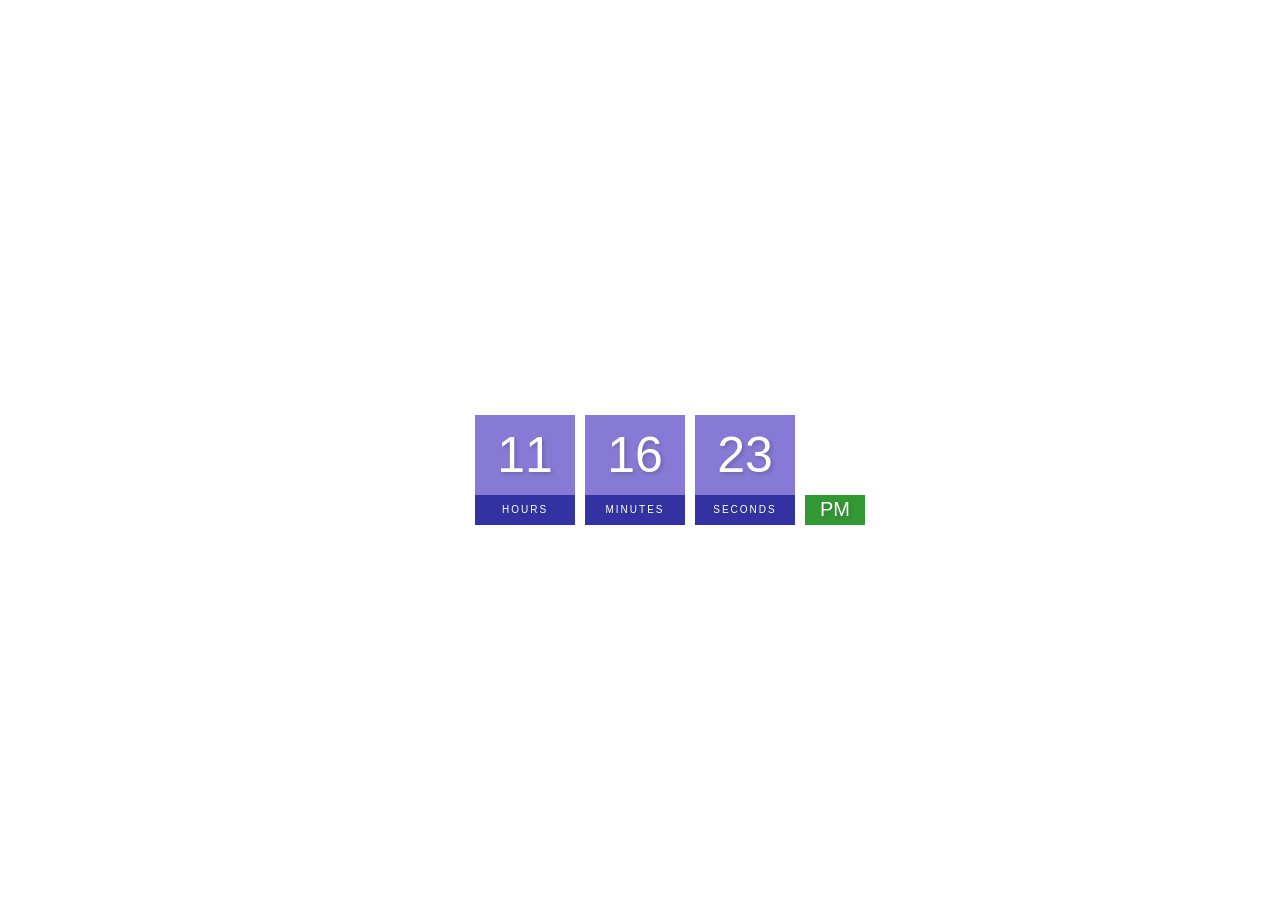
<file: Digital Clock/index.html>
<!DOCTYPE html>
<html lang="en">
<head>
    <meta charset="UTF-8">
    <meta http-equiv="X-UA-Compatible" content="IE=edge">
    <meta name="viewport" content="width=device-width, initial-scale=1.0">
    <title>Document</title>
    <link rel="stylesheet" href="style.css">
</head>
<body>
    <h2>Digital Clock</h2>
    <div class="clock">
      <div>
        <span id="hour">00</span>
        <span class="text">Hours</span>
      </div>
      <div>
        <span id="minutes">00</span>
        <span class="text">Minutes</span>
      </div>
      <div>
        <span id="seconds">00</span>
        <span class="text">Seconds</span>
      </div>
      <div>
        <span id="ampm">AM</span>
      </div>
    </div>
    <script src="digit.js"></script>
</body>
</html>
</file>
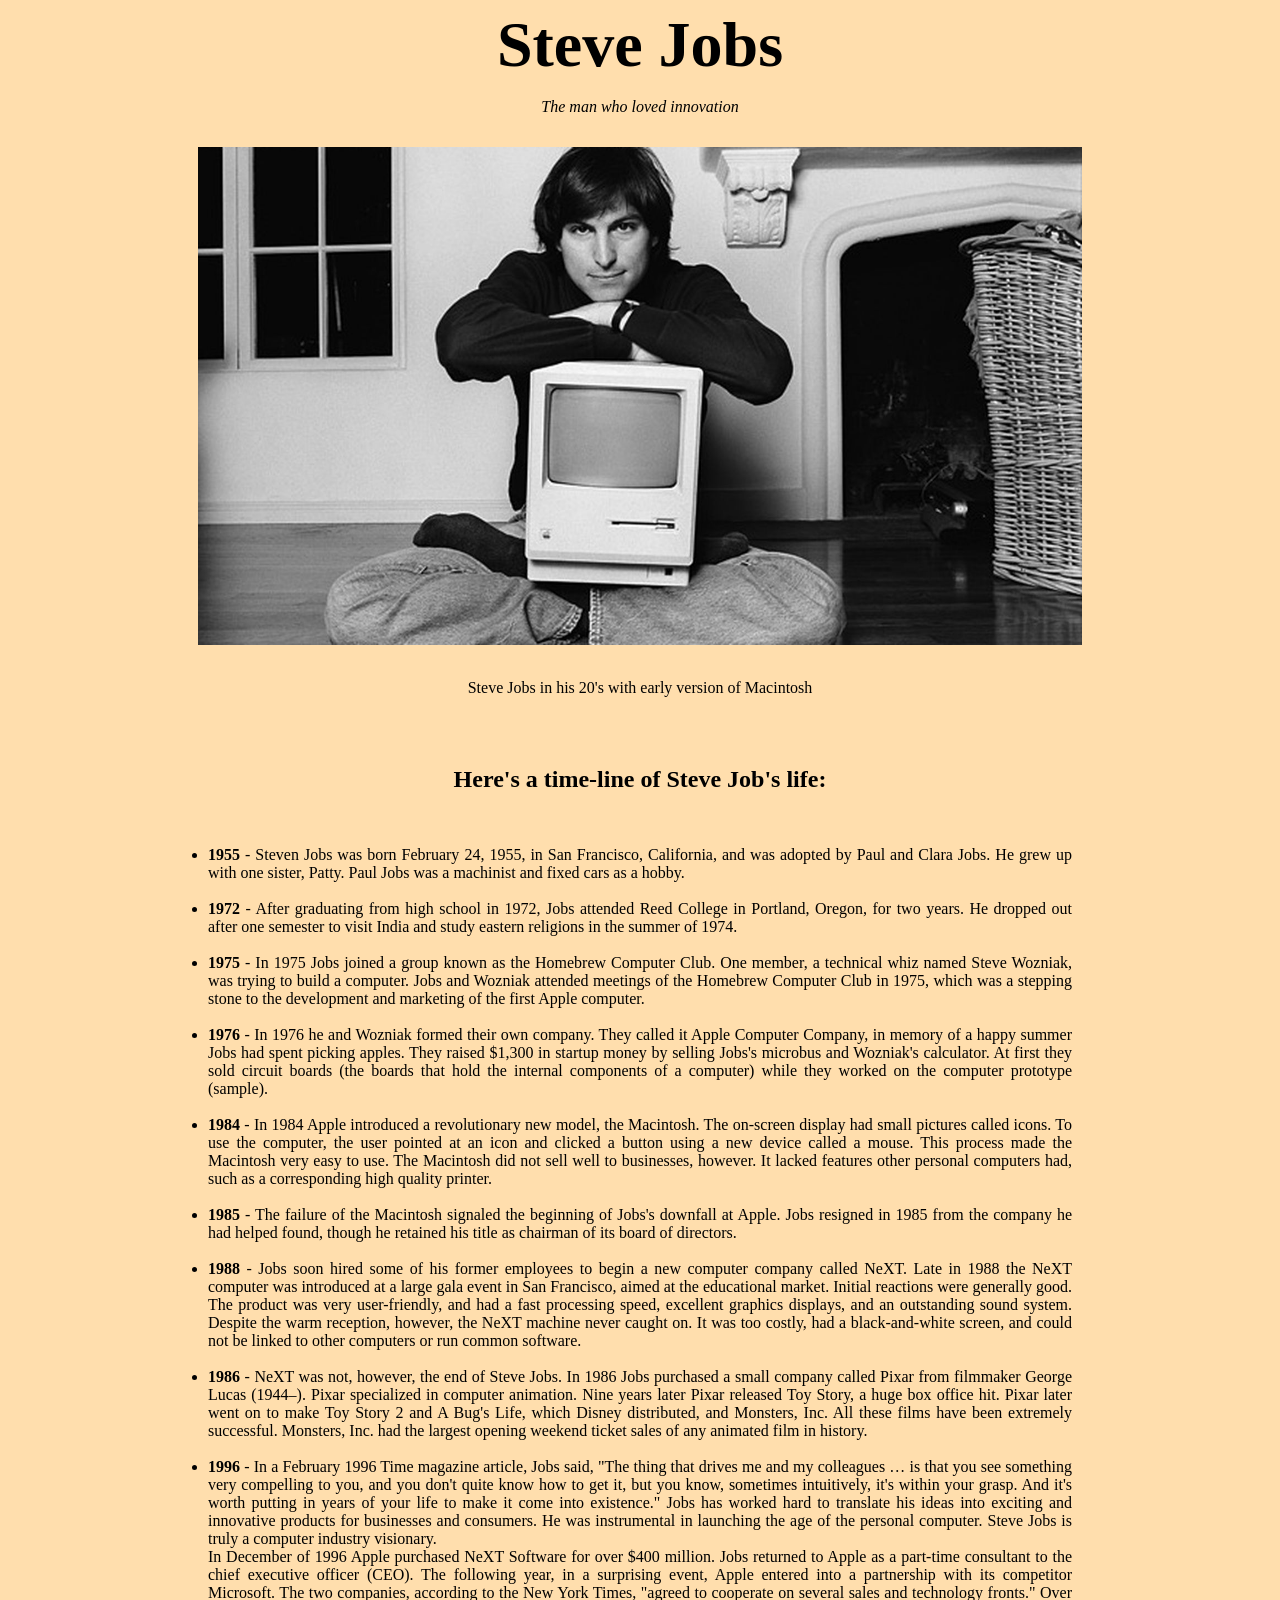
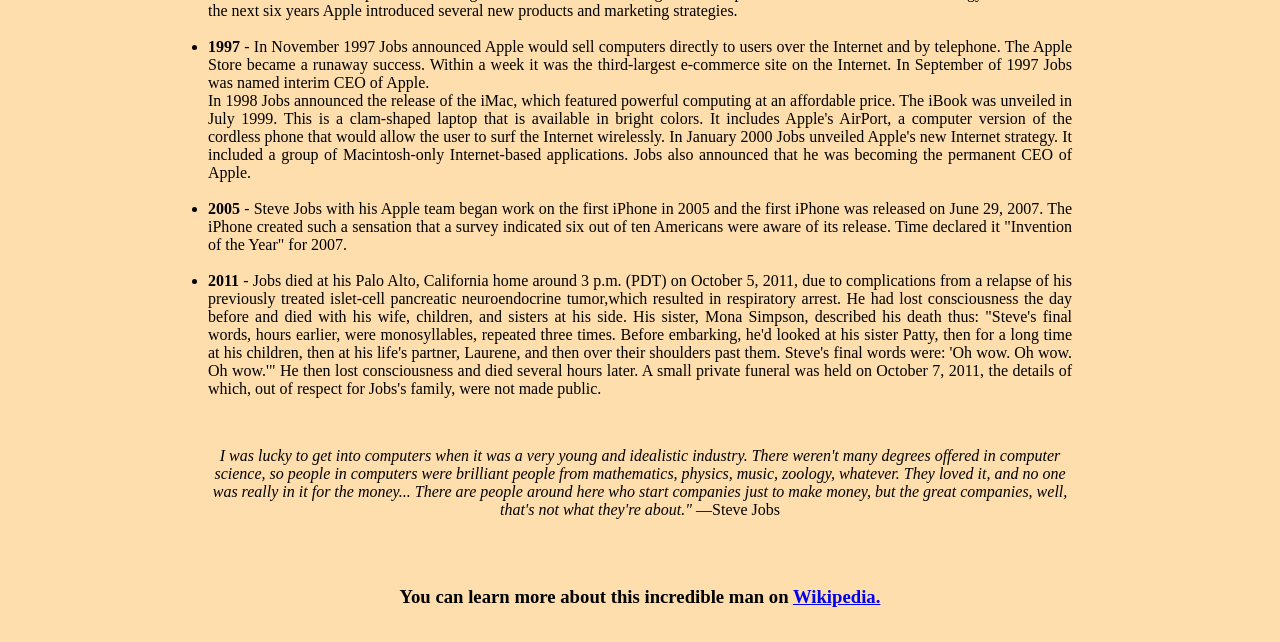
<file: TributePage-SteveJobs/index.html>
<!DOCTYPE html>
<html lang="en">
<head>
	<link rel="stylesheet" type="text/css" href="css/style.css">
	<meta charset="UTF-8">
	<meta name="viewport" content="width=device-width, initial-scale=1.0">
	<title>Tribute to Steve Jobs</title>
</head>
<body>
	<main id="main">
		<div id="heading" class="center">
		<h1 id="title" class="center">Steve  Jobs</h1>
		<p class="font"><i>The man who loved innovation</i></p>
		</div>
		<div id="img-div">
			<img class="center" id=image src="images/steve-jobs-macintosh.jpg" alt="Steve Jobs with his Macintosh">
			<div class="center"><br>
			<p id="img-caption" class="font">Steve Jobs in his 20's with early version of Macintosh</p><br>
			</div>
		</div>

		<div id="tribute-info" class="center">
			<h2 class="font">Here's a time-line of Steve Job's life:</h2>
			<ul class="font" style="text-align: justify;">
				<br>
				<li><b>1955</b> - Steven Jobs was born February 24, 1955, in San Francisco, California, and was adopted by Paul and Clara Jobs. He grew up with one sister, Patty. Paul Jobs was a machinist and fixed cars as a hobby.</li>
				<br>
				<li><b>1972</b> - After graduating from high school in 1972, Jobs attended Reed College in Portland, Oregon, for two years. He dropped out after one semester to visit India and study eastern religions in the summer of 1974.</li>
				<br>
				<li><b>1975</b> - In 1975 Jobs joined a group known as the Homebrew Computer Club. One member, a technical whiz named Steve Wozniak, was trying to build a computer. Jobs and Wozniak attended meetings of the Homebrew Computer Club in 1975, which was a stepping stone to the development and marketing of the first Apple computer.</li>
				<br>
				<li><b>1976</b> - In 1976 he and Wozniak formed their own company. They called it Apple Computer Company, in memory of a happy summer Jobs had spent picking apples. They raised $1,300 in startup money by selling Jobs's microbus and Wozniak's calculator. At first they sold circuit boards (the boards that hold the internal components of a computer) while they worked on the computer prototype (sample).</li>
				<br>
				<li><b>1984</b> - In 1984 Apple introduced a revolutionary new model, the Macintosh. The on-screen display had small pictures called icons. To use the computer, the user pointed at an icon and clicked a button using a new device called a mouse. This process made the Macintosh very easy to use. The Macintosh did not sell well to businesses, however. It lacked features other personal computers had, such as a corresponding high quality printer.</li>
				<br>
				<li><b>1985</b> - The failure of the Macintosh signaled the beginning of Jobs's downfall at Apple. Jobs resigned in 1985 from the company he had helped found, though he retained his title as chairman of its board of directors.</li>
				<br>
				<li><b>1988</b> - Jobs soon hired some of his former employees to begin a new computer company called NeXT. Late in 1988 the NeXT computer was introduced at a large gala event in San Francisco, aimed at the educational market. Initial reactions were generally good. The product was very user-friendly, and had a fast processing speed, excellent graphics displays, and an outstanding sound system. Despite the warm reception, however, the NeXT machine never caught on. It was too costly, had a black-and-white screen, and could not be linked to other computers or run common software.</li>
				<br>
				<li><b>1986</b> - NeXT was not, however, the end of Steve Jobs. In 1986 Jobs purchased a small company called Pixar from filmmaker George Lucas (1944–). Pixar specialized in computer animation. Nine years later Pixar released Toy Story, a huge box office hit. Pixar later went on to make Toy Story 2 and A Bug's Life, which Disney distributed, and Monsters, Inc. All these films have been extremely successful. Monsters, Inc. had the largest opening weekend ticket sales of any animated film in history.</li>
				<br>
				<li><b>1996</b> - In a February 1996 Time magazine article, Jobs said, "The thing that drives me and my colleagues … is that you see something very compelling to you, and you don't quite know how to get it, but you know, sometimes intuitively, it's within your grasp. And it's worth putting in years of your life to make it come into existence." Jobs has worked hard to translate his ideas into exciting and innovative products for businesses and consumers. He was instrumental in launching the age of the personal computer. Steve Jobs is truly a computer industry visionary. <br>In December of 1996 Apple purchased NeXT Software for over $400 million. Jobs returned to Apple as a part-time consultant to the chief executive officer (CEO). The following year, in a surprising event, Apple entered into a partnership with its competitor Microsoft. The two companies, according to the New York Times, "agreed to cooperate on several sales and technology fronts." Over the next six years Apple introduced several new products and marketing strategies.</li>
				<br>
				<li><b>1997</b> - In November 1997 Jobs announced Apple would sell computers directly to users over the Internet and by telephone. The Apple Store became a runaway success. Within a week it was the third-largest e-commerce site on the Internet. In September of 1997 Jobs was named interim CEO of Apple.<br>
					In 1998 Jobs announced the release of the iMac, which featured powerful computing at an affordable price. The iBook was unveiled in July 1999. This is a clam-shaped laptop that is available in bright colors. It includes Apple's AirPort, a computer version of the cordless phone that would allow the user to surf the Internet wirelessly. In January 2000 Jobs unveiled Apple's new Internet strategy. It included a group of Macintosh-only Internet-based applications. Jobs also announced that he was becoming the permanent CEO of Apple.</li>
				<br>
				<li><b>2005</b> - Steve Jobs with his Apple team began work on the first iPhone in 2005 and the first iPhone was released on June 29, 2007. The iPhone created such a sensation that a survey indicated six out of ten Americans were aware of its release. Time declared it "Invention of the Year" for 2007.</li>
				<br>
				<li><b>2011</b> - Jobs died at his Palo Alto, California home around 3 p.m. (PDT) on October 5, 2011, due to complications from a relapse of his previously treated islet-cell pancreatic neuroendocrine tumor,which resulted in respiratory arrest. He had lost consciousness the day before and died with his wife, children, and sisters at his side. His sister, Mona Simpson, described his death thus: "Steve's final words, hours earlier, were monosyllables, repeated three times. Before embarking, he'd looked at his sister Patty, then for a long time at his children, then at his life's partner, Laurene, and then over their shoulders past them. Steve's final words were: 'Oh wow. Oh wow. Oh wow.'" He then lost consciousness and died several hours later. A small private funeral was held on October 7, 2011, the details of which, out of respect for Jobs's family, were not made public.</li>
				<br>
			</ul>
		</div>

		<div class="center">
			<p class="font"><i>I was lucky to get into computers when it was a very young and idealistic industry. There weren't many degrees offered in computer science, so people in computers were brilliant people from mathematics, physics, music, zoology, whatever. They loved it, and no one was really in it for the money... There are people around here who start companies just to make money, but the great companies, well, that's not what they're about."</i>
				—Steve Jobs</p>
				<br>
			<h3 class="font">You can learn more about this incredible man on
				<a href="https://en.wikipedia.org/wiki/Steve_Jobs" id="tribute-link" target="_blank">
				Wikipedia.</a>
			</h3>
		</div>

	</main>
</body>
</html>
</file>
<file: Digital Clock/style.css>
body {
    margin: 0;
    font-family: sans-serif;
    display: flex;
    flex-direction: column;
    align-items: center;
    height: 100vh;
    justify-content: center;
    background: url("https://images.unsplash.com/photo-1499002238440-d264edd596ec?ixlib=rb-1.2.1&ixid=MnwxMjA3fDB8MHxwaG90by1wYWdlfHx8fGVufDB8fHx8&auto=format&fit=crop&w=1470&q=80");
    background-size: cover;
    overflow: hidden;
  }
  
  h2 {
    text-transform: uppercase;
    letter-spacing: 4px;
    font-size: 14px;
    text-align: center;
    color: white;
  }
  
  .clock {
    display: flex;
  }
  
  .clock div {
    margin: 5px;
    position: relative;
  }
  
  .clock span {
    width: 100px;
    height: 80px;
    background: slateblue;
    opacity: 0.8;
    color: white;
    display: flex;
    justify-content: center;
    align-items: center;
    font-size: 50px;
    text-shadow: 2px 2px 4px rgba(0, 0, 0, 0.3);
  }
  
  .clock .text {
    height: 30px;
    font-size: 10px;
    text-transform: uppercase;
    letter-spacing: 2px;
    background: darkblue;
    opacity: 0.8;
  }
  
  .clock #ampm {
    bottom: 0;
    position: absolute;
    width: 60px;
    height: 30px;
    font-size: 20px;
    background: green;
  }
</file>
<file: TributePage-SteveJobs/css/style.css>
body {
  background-color: navajowhite;
}

#title {
    font-size: 400%;
    width: 60vmax;
  }

.center {
    margin: auto;
    padding: auto;
    text-align: center;
  }

#image {
    max-width: 70%;
    height: auto;
    display: block;
  }


  @media only screen and (min-width:480px)
  {

  }

  @media only screen and (min-width:767px)
  {

  }

  @media only screen and (min-width:991px)
  {

  }

  @media only screen and (min-width:1200px)
  {
 .font {
    padding: 0px 200px 15px 200px;
        }
  }

  @media(orientation: landscape)
  {

  }
</file>
